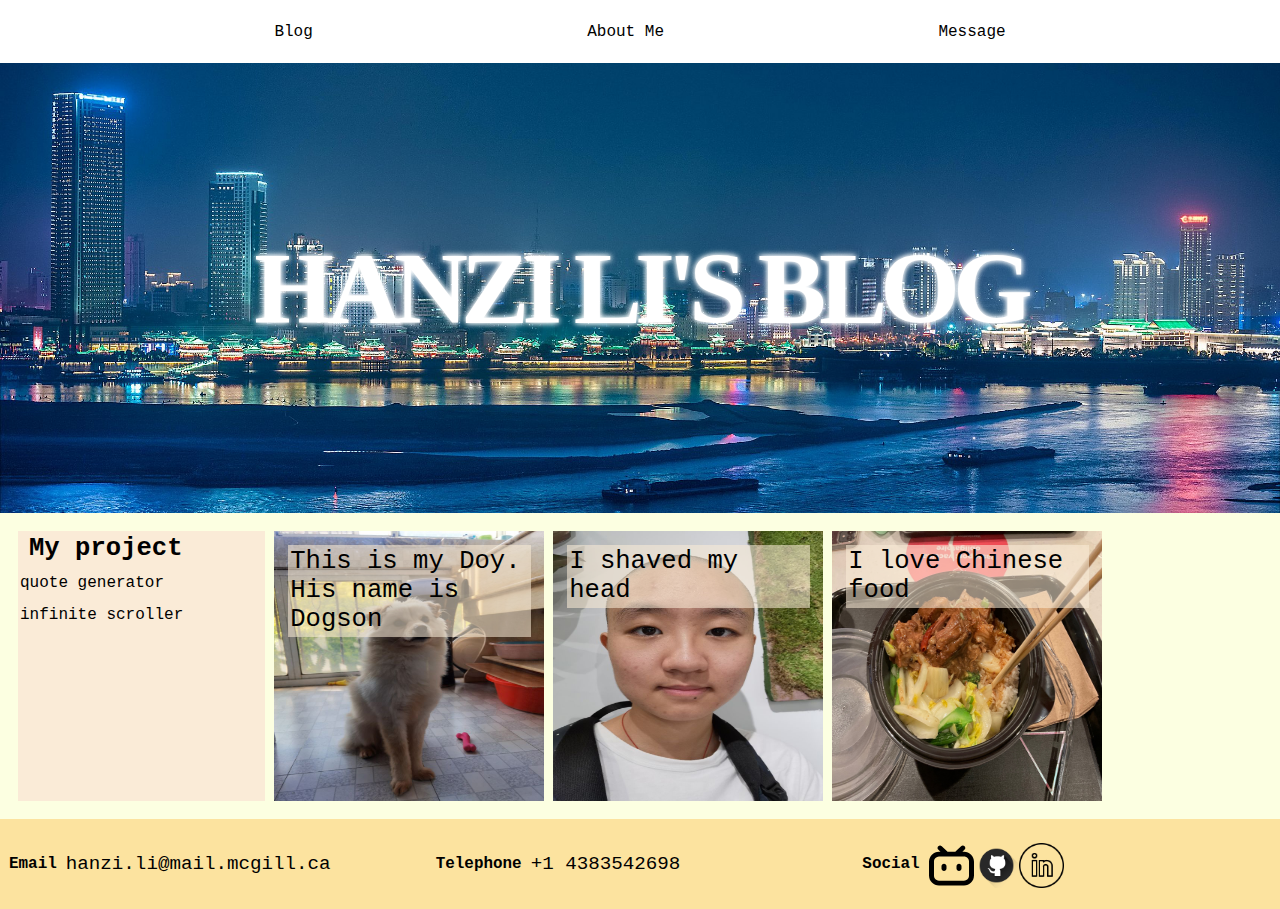
<file: index.html>
<!DOCTYPE html>
<html lang="en">
    <head>
        <meta charset="UTF-8">
        <meta http-equiv="X-UA-Compatible" content="IE=edge">
        <meta name="viewport" content="width=device-width, initial-scale=1.0">
        <link rel="stylesheet" href="resource/index.css">
        <title>Hanzi Li - Blog</title>
    </head>
    <body>
        <nav>
            <a href="index.html">Blog</a>
            <a href="about_me.html">About Me</a>
            <a href="message">Message</a>
        </nav>    
        
        <div id="introduction">
            <h1>Hanzi Li's Blog</h1>
        </div>
        <main>
            <section id="projectsection">
                <h4>My project</h4>
                <a href="quote.html">quote generator</a>
                <a href="infinite-scroller.html">infinite scroller</a>
            </section>
            <section id="blogsection">
                <div class="blog" style="background-image: url('resource/picture/dogson.JPG');" >
                    <p>This is my Doy. His name is Dogson</p>                   
                </div>
                <div class="blog" style="background-image: url('resource/picture/bald.JPG');" >
                    <p>I shaved my head</p>                      
                </div>
                <div class="blog" style="background-image: url('resource/picture/Chinese_Food.JPG');">
                    <p>I love Chinese food</p>
                </div>
            </section>
        </main>
        <footer>
            <div class="footer_element">
                <h5>Email</h5>
                <p>hanzi.li@mail.mcgill.ca</p>
            </div>
            <div class="footer_element">
                <h5>Telephone</h5>
                <p>+1 4383542698</p>
                </div>
            <div class="footer_element">
                <h5>Social</h5>
                <a href="https://space.bilibili.com/366908163"> <img class="icon" src="resource/icon/bilibili.svg" /></a>
                <a href="https://github.com/hanzili"><img class="icon" src="resource/icon/github.png" /></a>
                <a href="https://www.linkedin.com/in/hanzi-li-mcgill/"><img class="icon" src="resource/icon/linkedin.png" /></a>
            </div>
        </footer>
    </body>
</html>
</file>
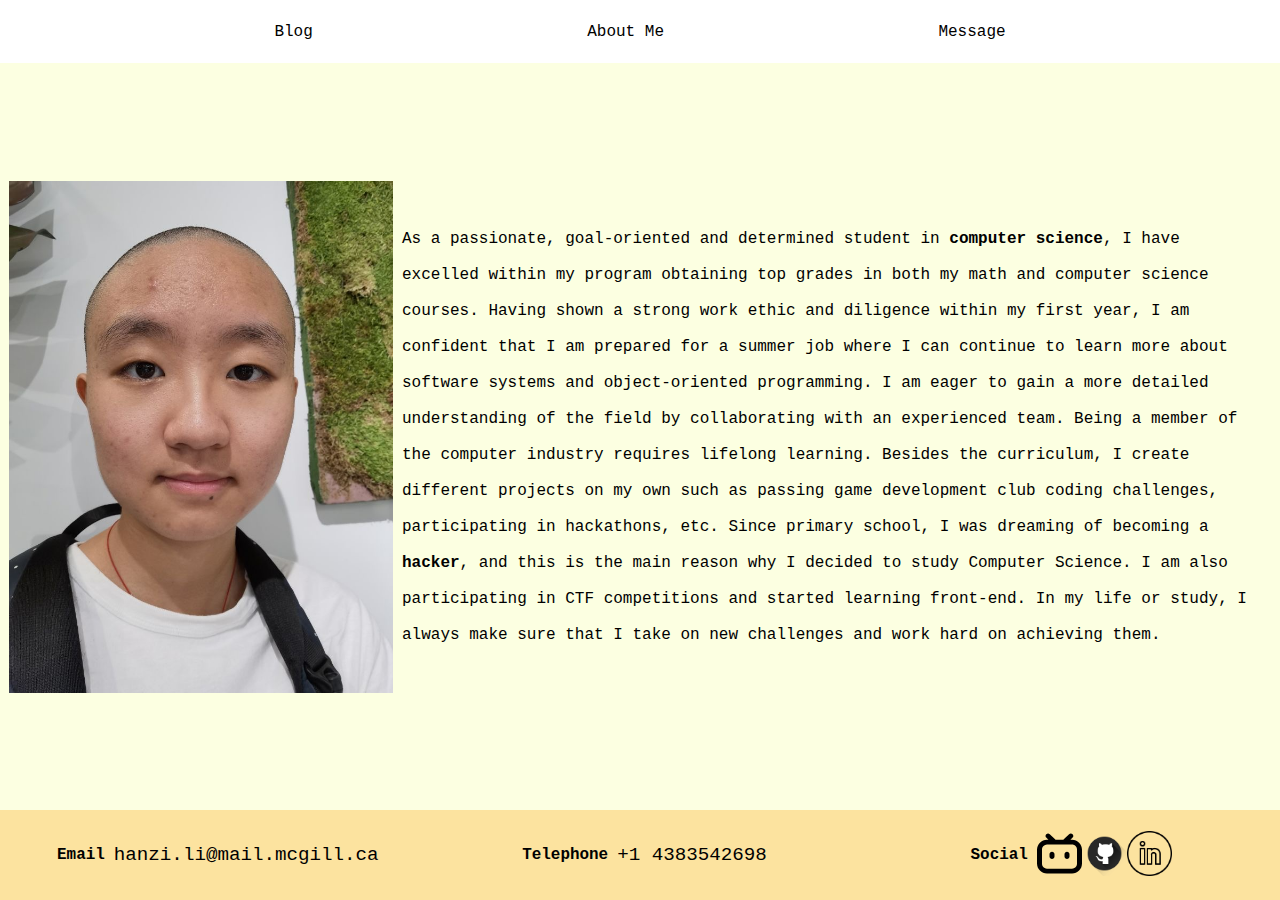
<file: about_me.html>
<!DOCTYPE html>
<html lang="en">
    <head>
        <meta charset="UTF-8">
        <meta http-equiv="X-UA-Compatible" content="IE=edge">
        <meta name="viewport" content="width=device-width, initial-scale=1.0">
        <link rel="stylesheet" href="resource/about_me.css">
        <title>Hanzi Li - About Me</title>
    </head>
    <body>
        <nav>
            <a href="index.html">Blog</a>
            <a href="about_me.html">About Me</a>
            <a href="message">Message</a>
        </nav>    
        <div id="container">
            <div id="picture">
                <img src="resource/picture/bald.JPG" />
            </div>
            <div id="description">
                <p>As a passionate, goal-oriented and determined student in <strong>computer science</strong>, I have excelled within my program obtaining top grades in both my math and computer science courses. Having shown a strong work ethic and diligence within my first year, I am confident that I am prepared for a summer job where I can continue to learn more about software systems and object-oriented programming. I am eager to gain a more detailed understanding of the field by collaborating with an experienced team.

                    Being a member of the computer industry requires lifelong learning. Besides the curriculum, I create different projects on my own such as passing game development club coding challenges, participating in hackathons, etc.
                    
                    Since primary school, I was dreaming of becoming a <strong>hacker</strong>, and this is the main reason why I decided to study Computer Science. I am also participating in CTF competitions and started learning front-end. In my life or study, I always make sure that I take on new challenges and work hard on achieving them.
                </p>
            </div>
        </div>

        <footer>
            <div class="footer_element">
                <h5>Email</h5>
                <p>hanzi.li@mail.mcgill.ca</p>
            </div>
            <div class="footer_element">
                <h5>Telephone</h5>
                <p>+1 4383542698</p>
                </div>
            <div class="footer_element">
                <h5>Social</h5>
                <a href="https://space.bilibili.com/366908163"> <img class="icon" src="resource/icon/bilibili.svg" /></a>
                <a href="https://github.com/hanzili"><img class="icon" src="resource/icon/github.png" /></a>
                <a href="https://www.linkedin.com/in/hanzi-li-mcgill/"><img class="icon" src="resource/icon/linkedin.png" /></a>
            </div>
        </footer>

    </body>
</html>
</file>
<file: infinite-scroller.html>
<!DOCTYPE html>
<html lang="en">
    <head>
        <meta charset="UTF-8">
        <meta http-equiv="X-UA-Compatible" content="IE=edge">
        <meta name="viewport" content="width=device-width, initial-scale=1.0">
        <link rel="stylesheet" href="resource/infinite-scroller.css">
        <title>Infinite Scroller</title>
    </head>
    <body>
        <div class="titlesection">
            <h1 class="title">Infinite Scroller</h1>
        </div>
        <div class="pictures" id="pictures"></div>    
        <div id="loader" class="loader">
            <img src="resource/icon/loader.svg" alt="loader" />
        </div>
        <script src="resource/infinite-scroller.js"></script>
    </body>
</html>
</file>
<file: resource/index.css>
@import url(https://fonts.googleapis.com/css?family=Open+Sans);

body {
 background: #effd5f30;
 font-family: "Courier New";
}


#introduction {
  text-align: center;
  font-size: 6.5em;
  color: #fff;
  letter-spacing: -7px;
  font-weight: 700;
  text-transform: uppercase;
  animation: blur .75s ease-out infinite;
  text-shadow: 0px 0px 5px #fff, 0px 0px 7px #fff;
}

@keyframes blur {
  from {
    text-shadow:0px 0px 10px #fff,
      0px 0px 10px #fff, 
      0px 0px 25px #fff,
      0px 0px 25px #fff,
      0px 0px 25px #fff,
      0px 0px 25px #fff,
      0px 0px 25px #fff,
      0px 0px 25px #fff,
      0px 0px 50px #fff,
      0px 0px 50px #fff,
      0px 0px 50px #7B96B8,
      0px 0px 150px #7B96B8,
      0px 10px 100px #7B96B8,
      0px 10px 100px #7B96B8,
      0px 10px 100px #7B96B8,
      0px 10px 100px #7B96B8,
      0px -10px 100px #7B96B8,
      0px -10px 100px #7B96B8;
  }
}

html, body{
    min-height: 93vh;
    margin: 0 auto;
}


#introduction {
    display: flex;
    justify-content: center;
    align-items: center;
    box-sizing: border-box;
    margin-top: 7vh;
    height: 50vh;
    background-image: url('picture/Nanchang.jfif') ;
    background-position: center;
    background-repeat: no-repeat;
    background-size: cover;
}

#introduction h1 {
    font-family: Georgia, serif;
    font-size: 8vw;
    color: white;
}

#blogsection {
    display: flex;
    flex-flow: row wrap;
    grid-column: 2 / span 1;
    width: 100%;
    gap: 1vh;
}

.blog {
    width: 30vh;
    height: 30vh;
    background-size: 100% 100%;
}

.blog p {
    margin: 5%;
    padding: 1%;
    background-color:#faebd790;
    font-size: 2vw;
    color: black;
}

footer{
    margin-top: auto;
    font-size: 2vw;
}

nav {
    position: fixed;
    top: 0;
    width: 100%;
    display: flex;
    flex-flow: row nowrap;
    justify-content: space-evenly;
    align-items: center;
    height: 7vh;
    background-color: white;
    text-decoration: none;
}

a, a:hover, a:focus, a:active {
    text-decoration: none;
    color: inherit;
}

main {
    display: grid;
    grid-template-columns: 2fr 8fr;
    grid-template-rows: 1fr;
    gap: 1vh;
    margin: 2vh;
}

footer{
    margin-top: auto;
    font-size: 1.5vw;
    display: flex;
    align-items: center;
    background-color: #fda50f50;
    height: 10vh;
}

.footer_element {
    width: 50vh;
    display: flex;
    align-items: center;
    justify-items: center;
}

.footer_element h5{
    margin: 1vh;
}

.icon{
    height: 5vh; 
    margin: 0;
    padding: 0;
    margin-top: 1vh;
}

#projectsection {
    background-color: antiquewhite;
    grid-column: 1 / span 1;
    display: flex;
    flex-direction: column;
    line-height: 2em;
}

h4 {
    padding-left: 1vh;
    font-size: 2vw;
    margin: 2px;
}

#projectsection a {
    padding-left: 2px;
}
</file>
<file: resource/about_me.css>
html, body{
    min-height: 80vh;
    margin: 0 auto;
}

body {
    background: #effd5f30;
    font-family: "Courier New";
    line-height: 4vh;
}


nav {
    position: fixed;
    top: 0;
    width: 100%;
    display: flex;
    flex-flow: row nowrap;
    justify-content: space-evenly;
    align-items: center;
    height: 7vh;
    background-color: white;
    text-decoration: none;
}

a, a:hover, a:focus, a:active {
    text-decoration: none;
    color: inherit;
}

footer{
    margin-top: auto;
    font-size: 1.5vw;
    display: flex;
    align-items: center;
    background-color: #fda50f50;
    height: 10vh;
}

.footer_element {
    width: 50vh;
    display: flex;
    align-items: center;
    justify-content: center;
}

.footer_element h5{
    margin: 1vh;
}

.icon{
    height: 5vh; 
    margin: 0;
    padding: 0;
    margin-top: 1vh;
}

#container {
    margin-top: 7vh;
    display: grid;
    grid-template-columns: 3fr 7fr;
    min-height: 83vh;
}

#picture {
    grid-column: 1 / span 1;
    display: flex;
    align-items: center;
}

#picture img {
    max-width:100%;
    max-height:100%;
    padding: 1vh;
}

#description {
    grid-column: 2 / span 1;
    padding: 2vh;
    display: flex;
    align-items: center;
}
</file>
<file: resource/infinite-scroller.css>
@import url('https://fonts.googleapis.com/css2?family=Montserrat:wght@200&family=Roboto&family=Roboto+Serif:ital,opsz,wght@1,8..144,100&display=swap');

body,html {
    margin: 0;
    background-color: #f5f5f5;
}

.titlesection {
    display: flex;
    justify-content: center;
    align-items: center;
}

.title {
    margin: 0;
    color: rgba(0,0,0,0.4);
    font-family: Roboto, sans-serif;
    font-size: 3em;
    padding: 5px;
    letter-spacing: 5px;
}

.loader {
    position:fixed;
    top: 0;
    bottom: 0;
    left:0;
    right: 0;
    background-color: #f5f5f5;
}

.loader img {
    position: fixed;
    top: 50%;
    left: 50%;
    transform: translate(-50%, -50%);
  }

.pictures {
    display: flex;
    justify-content: center;
    align-items: center;
    flex-direction: column;
}
</file>
